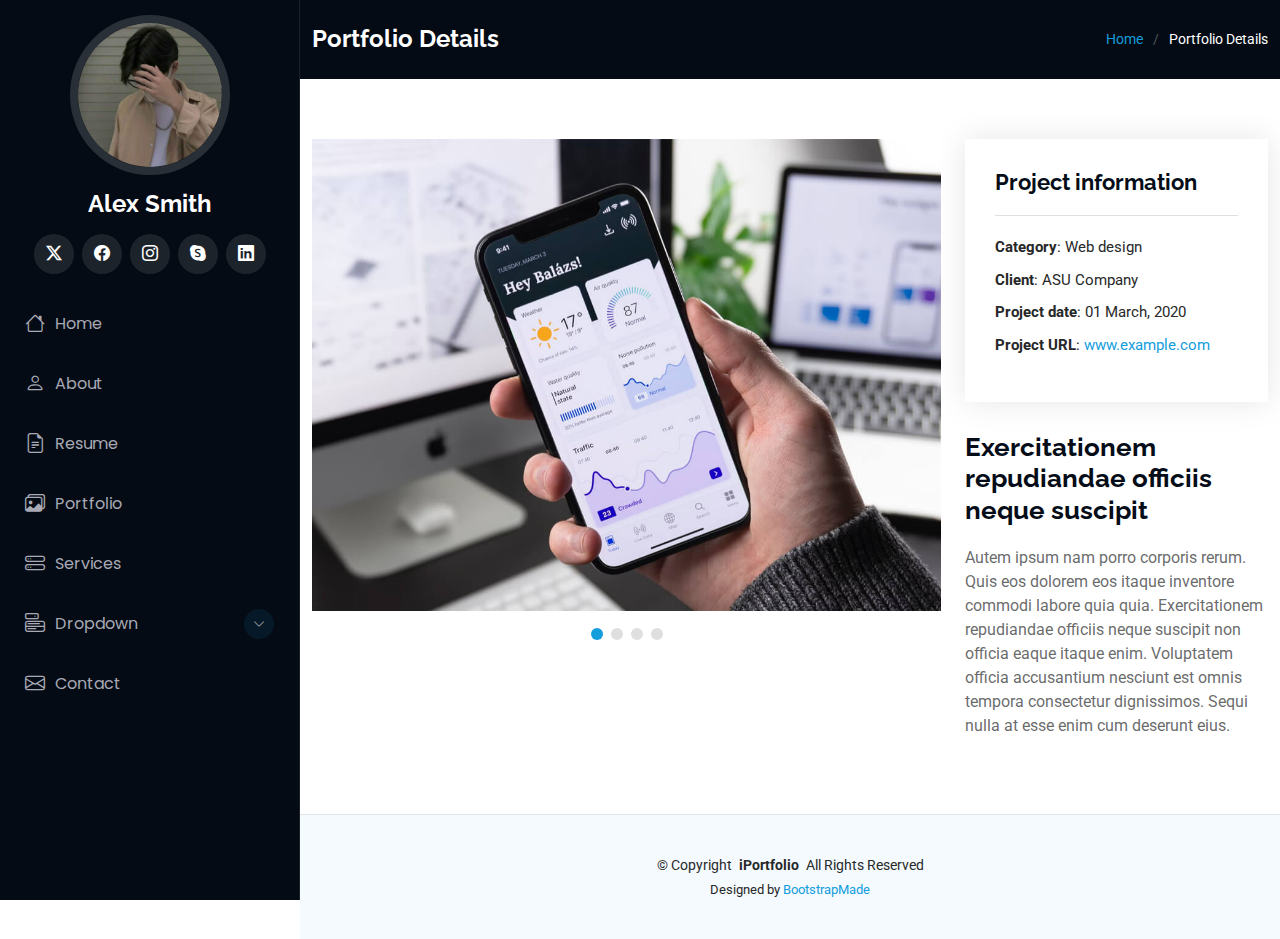
<file: portfolio-details.html>
<!DOCTYPE html>
<html lang="en">

<head>
  <meta charset="utf-8">
  <meta content="width=device-width, initial-scale=1.0" name="viewport">
  <title>Portfolio Details - iPortfolio Bootstrap Template</title>
  <meta content="" name="description">
  <meta content="" name="keywords">

  <!-- Favicons -->
  <link href="assets/img/favicon.png" rel="icon">
  <link href="assets/img/apple-touch-icon.png" rel="apple-touch-icon">

  <!-- Fonts -->
  <link href="https://fonts.googleapis.com" rel="preconnect">
  <link href="https://fonts.gstatic.com" rel="preconnect" crossorigin>
  <link href="https://fonts.googleapis.com/css2?family=Roboto:ital,wght@0,100;0,300;0,400;0,500;0,700;0,900;1,100;1,300;1,400;1,500;1,700;1,900&family=Poppins:ital,wght@0,100;0,200;0,300;0,400;0,500;0,600;0,700;0,800;0,900;1,100;1,200;1,300;1,400;1,500;1,600;1,700;1,800;1,900&family=Raleway:ital,wght@0,100;0,200;0,300;0,400;0,500;0,600;0,700;0,800;0,900;1,100;1,200;1,300;1,400;1,500;1,600;1,700;1,800;1,900&display=swap" rel="stylesheet">

  <!-- Vendor CSS Files -->
  <link href="assets/vendor/bootstrap/css/bootstrap.min.css" rel="stylesheet">
  <link href="assets/vendor/bootstrap-icons/bootstrap-icons.css" rel="stylesheet">
  <link href="assets/vendor/aos/aos.css" rel="stylesheet">
  <link href="assets/vendor/glightbox/css/glightbox.min.css" rel="stylesheet">
  <link href="assets/vendor/swiper/swiper-bundle.min.css" rel="stylesheet">

  <!-- Main CSS File -->
  <link href="assets/css/main.css" rel="stylesheet">

  <!-- =======================================================
  * Template Name: iPortfolio
  * Template URL: https://bootstrapmade.com/iportfolio-bootstrap-portfolio-websites-template/
  * Updated: Jun 29 2024 with Bootstrap v5.3.3
  * Author: BootstrapMade.com
  * License: https://bootstrapmade.com/license/
  ======================================================== -->
</head>

<body class="portfolio-details-page">

  <header id="header" class="header dark-background d-flex flex-column">
    <i class="header-toggle d-xl-none bi bi-list"></i>

    <div class="profile-img">
      <img src="assets/img/my_self.jpg" alt="" class="img-fluid rounded-circle">
    </div>

    <a href="index.html" class="logo d-flex align-items-center justify-content-center">
      <!-- Uncomment the line below if you also wish to use an image logo -->
      <!-- <img src="assets/img/logo.png" alt=""> -->
      <h1 class="sitename">Alex Smith</h1>
    </a>

    <div class="social-links text-center">
      <a href="#" class="twitter"><i class="bi bi-twitter-x"></i></a>
      <a href="#" class="facebook"><i class="bi bi-facebook"></i></a>
      <a href="#" class="instagram"><i class="bi bi-instagram"></i></a>
      <a href="#" class="google-plus"><i class="bi bi-skype"></i></a>
      <a href="#" class="linkedin"><i class="bi bi-linkedin"></i></a>
    </div>

    <nav id="navmenu" class="navmenu">
      <ul>
        <li><a href="#hero"><i class="bi bi-house navicon"></i>Home</a></li>
        <li><a href="#about"><i class="bi bi-person navicon"></i> About</a></li>
        <li><a href="#resume"><i class="bi bi-file-earmark-text navicon"></i> Resume</a></li>
        <li><a href="#portfolio"><i class="bi bi-images navicon"></i> Portfolio</a></li>
        <li><a href="#services"><i class="bi bi-hdd-stack navicon"></i> Services</a></li>
        <li class="dropdown"><a href="#"><i class="bi bi-menu-button navicon"></i> <span>Dropdown</span> <i class="bi bi-chevron-down toggle-dropdown"></i></a>
          <ul>
            <li><a href="#">Dropdown 1</a></li>
            <li class="dropdown"><a href="#"><span>Deep Dropdown</span> <i class="bi bi-chevron-down toggle-dropdown"></i></a>
              <ul>
                <li><a href="#">Deep Dropdown 1</a></li>
                <li><a href="#">Deep Dropdown 2</a></li>
                <li><a href="#">Deep Dropdown 3</a></li>
                <li><a href="#">Deep Dropdown 4</a></li>
                <li><a href="#">Deep Dropdown 5</a></li>
              </ul>
            </li>
            <li><a href="#">Dropdown 2</a></li>
            <li><a href="#">Dropdown 3</a></li>
            <li><a href="#">Dropdown 4</a></li>
          </ul>
        </li>
        <li><a href="#contact"><i class="bi bi-envelope navicon"></i> Contact</a></li>
      </ul>
    </nav>

  </header>

  <main class="main">

    <!-- Page Title -->
    <div class="page-title dark-background">
      <div class="container d-lg-flex justify-content-between align-items-center">
        <h1 class="mb-2 mb-lg-0">Portfolio Details</h1>
        <nav class="breadcrumbs">
          <ol>
            <li><a href="index.html">Home</a></li>
            <li class="current">Portfolio Details</li>
          </ol>
        </nav>
      </div>
    </div><!-- End Page Title -->

    <!-- Portfolio Details Section -->
    <section id="portfolio-details" class="portfolio-details section">

      <div class="container" data-aos="fade-up" data-aos-delay="100">

        <div class="row gy-4">

          <div class="col-lg-8">
            <div class="portfolio-details-slider swiper init-swiper">

              <script type="application/json" class="swiper-config">
                {
                  "loop": true,
                  "speed": 600,
                  "autoplay": {
                    "delay": 5000
                  },
                  "slidesPerView": "auto",
                  "pagination": {
                    "el": ".swiper-pagination",
                    "type": "bullets",
                    "clickable": true
                  }
                }
              </script>

              <div class="swiper-wrapper align-items-center">

                <div class="swiper-slide">
                  <img src="assets/img/portfolio/app-1.jpg" alt="">
                </div>

                <div class="swiper-slide">
                  <img src="assets/img/portfolio/product-1.jpg" alt="">
                </div>

                <div class="swiper-slide">
                  <img src="assets/img/portfolio/branding-1.jpg" alt="">
                </div>

                <div class="swiper-slide">
                  <img src="assets/img/portfolio/books-1.jpg" alt="">
                </div>

              </div>
              <div class="swiper-pagination"></div>
            </div>
          </div>

          <div class="col-lg-4">
            <div class="portfolio-info" data-aos="fade-up" data-aos-delay="200">
              <h3>Project information</h3>
              <ul>
                <li><strong>Category</strong>: Web design</li>
                <li><strong>Client</strong>: ASU Company</li>
                <li><strong>Project date</strong>: 01 March, 2020</li>
                <li><strong>Project URL</strong>: <a href="#">www.example.com</a></li>
              </ul>
            </div>
            <div class="portfolio-description" data-aos="fade-up" data-aos-delay="300">
              <h2>Exercitationem repudiandae officiis neque suscipit</h2>
              <p>
                Autem ipsum nam porro corporis rerum. Quis eos dolorem eos itaque inventore commodi labore quia quia. Exercitationem repudiandae officiis neque suscipit non officia eaque itaque enim. Voluptatem officia accusantium nesciunt est omnis tempora consectetur dignissimos. Sequi nulla at esse enim cum deserunt eius.
              </p>
            </div>
          </div>

        </div>

      </div>

    </section><!-- /Portfolio Details Section -->

  </main>

  <footer id="footer" class="footer position-relative light-background">

    <div class="container">
      <div class="copyright text-center ">
        <p>© <span>Copyright</span> <strong class="px-1 sitename">iPortfolio</strong> <span>All Rights Reserved</span></p>
      </div>
      <div class="credits">
        <!-- All the links in the footer should remain intact. -->
        <!-- You can delete the links only if you've purchased the pro version. -->
        <!-- Licensing information: https://bootstrapmade.com/license/ -->
        <!-- Purchase the pro version with working PHP/AJAX contact form: [buy-url] -->
        Designed by <a href="https://bootstrapmade.com/">BootstrapMade</a>
      </div>
    </div>

  </footer>

  <!-- Scroll Top -->
  <a href="#" id="scroll-top" class="scroll-top d-flex align-items-center justify-content-center"><i class="bi bi-arrow-up-short"></i></a>

  <!-- Preloader -->
  <div id="preloader"></div>

  <!-- Vendor JS Files -->
  <script src="assets/vendor/bootstrap/js/bootstrap.bundle.min.js"></script>
  <script src="assets/vendor/php-email-form/validate.js"></script>
  <script src="assets/vendor/aos/aos.js"></script>
  <script src="assets/vendor/typed.js/typed.umd.js"></script>
  <script src="assets/vendor/purecounter/purecounter_vanilla.js"></script>
  <script src="assets/vendor/waypoints/noframework.waypoints.js"></script>
  <script src="assets/vendor/glightbox/js/glightbox.min.js"></script>
  <script src="assets/vendor/imagesloaded/imagesloaded.pkgd.min.js"></script>
  <script src="assets/vendor/isotope-layout/isotope.pkgd.min.js"></script>
  <script src="assets/vendor/swiper/swiper-bundle.min.js"></script>

  <!-- Main JS File -->
  <script src="assets/js/main.js"></script>

</body>

</html>
</file>
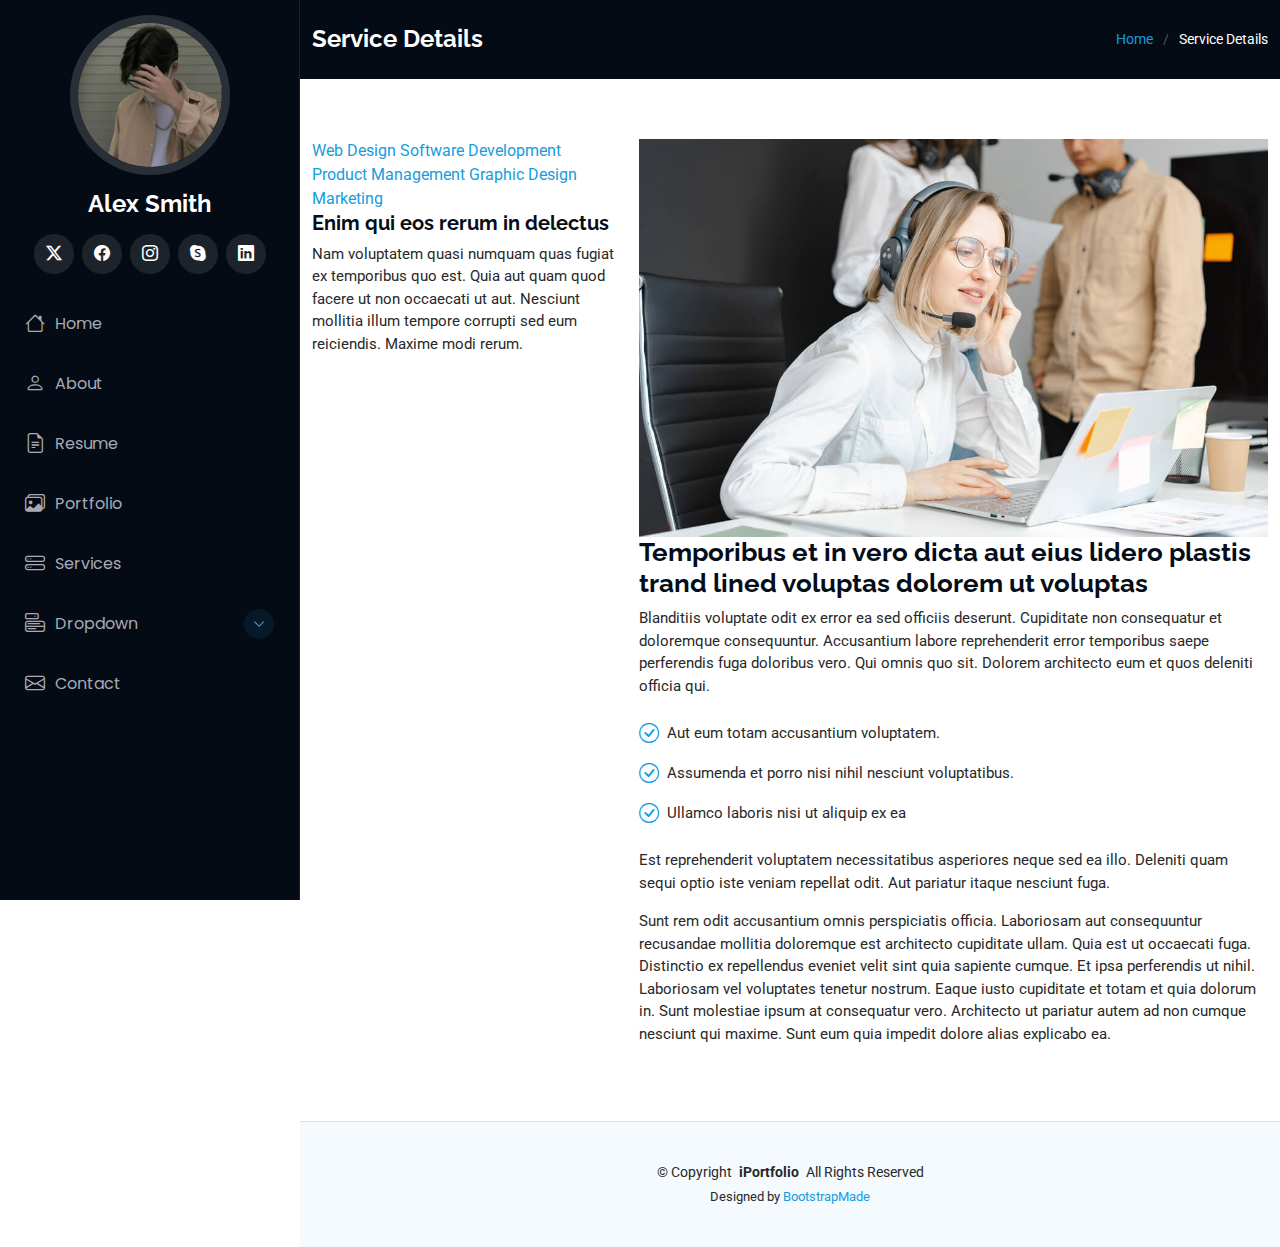
<file: service-details.html>
<!DOCTYPE html>
<html lang="en">

<head>
  <meta charset="utf-8">
  <meta content="width=device-width, initial-scale=1.0" name="viewport">
  <title>Service Details - iPortfolio Bootstrap Template</title>
  <meta content="" name="description">
  <meta content="" name="keywords">

  <!-- Favicons -->
  <link href="assets/img/favicon.png" rel="icon">
  <link href="assets/img/apple-touch-icon.png" rel="apple-touch-icon">

  <!-- Fonts -->
  <link href="https://fonts.googleapis.com" rel="preconnect">
  <link href="https://fonts.gstatic.com" rel="preconnect" crossorigin>
  <link href="https://fonts.googleapis.com/css2?family=Roboto:ital,wght@0,100;0,300;0,400;0,500;0,700;0,900;1,100;1,300;1,400;1,500;1,700;1,900&family=Poppins:ital,wght@0,100;0,200;0,300;0,400;0,500;0,600;0,700;0,800;0,900;1,100;1,200;1,300;1,400;1,500;1,600;1,700;1,800;1,900&family=Raleway:ital,wght@0,100;0,200;0,300;0,400;0,500;0,600;0,700;0,800;0,900;1,100;1,200;1,300;1,400;1,500;1,600;1,700;1,800;1,900&display=swap" rel="stylesheet">

  <!-- Vendor CSS Files -->
  <link href="assets/vendor/bootstrap/css/bootstrap.min.css" rel="stylesheet">
  <link href="assets/vendor/bootstrap-icons/bootstrap-icons.css" rel="stylesheet">
  <link href="assets/vendor/aos/aos.css" rel="stylesheet">
  <link href="assets/vendor/glightbox/css/glightbox.min.css" rel="stylesheet">
  <link href="assets/vendor/swiper/swiper-bundle.min.css" rel="stylesheet">

  <!-- Main CSS File -->
  <link href="assets/css/main.css" rel="stylesheet">

  <!-- =======================================================
  * Template Name: iPortfolio
  * Template URL: https://bootstrapmade.com/iportfolio-bootstrap-portfolio-websites-template/
  * Updated: Jun 29 2024 with Bootstrap v5.3.3
  * Author: BootstrapMade.com
  * License: https://bootstrapmade.com/license/
  ======================================================== -->
</head>

<body class="service-details-page">

  <header id="header" class="header dark-background d-flex flex-column">
    <i class="header-toggle d-xl-none bi bi-list"></i>

    <div class="profile-img">
      <img src="assets/img/my_self.jpg" alt="" class="img-fluid rounded-circle">
    </div>

    <a href="index.html" class="logo d-flex align-items-center justify-content-center">
      <!-- Uncomment the line below if you also wish to use an image logo -->
      <!-- <img src="assets/img/logo.png" alt=""> -->
      <h1 class="sitename">Alex Smith</h1>
    </a>

    <div class="social-links text-center">
      <a href="#" class="twitter"><i class="bi bi-twitter-x"></i></a>
      <a href="#" class="facebook"><i class="bi bi-facebook"></i></a>
      <a href="#" class="instagram"><i class="bi bi-instagram"></i></a>
      <a href="#" class="google-plus"><i class="bi bi-skype"></i></a>
      <a href="#" class="linkedin"><i class="bi bi-linkedin"></i></a>
    </div>

    <nav id="navmenu" class="navmenu">
      <ul>
        <li><a href="#hero"><i class="bi bi-house navicon"></i>Home</a></li>
        <li><a href="#about"><i class="bi bi-person navicon"></i> About</a></li>
        <li><a href="#resume"><i class="bi bi-file-earmark-text navicon"></i> Resume</a></li>
        <li><a href="#portfolio"><i class="bi bi-images navicon"></i> Portfolio</a></li>
        <li><a href="#services"><i class="bi bi-hdd-stack navicon"></i> Services</a></li>
        <li class="dropdown"><a href="#"><i class="bi bi-menu-button navicon"></i> <span>Dropdown</span> <i class="bi bi-chevron-down toggle-dropdown"></i></a>
          <ul>
            <li><a href="#">Dropdown 1</a></li>
            <li class="dropdown"><a href="#"><span>Deep Dropdown</span> <i class="bi bi-chevron-down toggle-dropdown"></i></a>
              <ul>
                <li><a href="#">Deep Dropdown 1</a></li>
                <li><a href="#">Deep Dropdown 2</a></li>
                <li><a href="#">Deep Dropdown 3</a></li>
                <li><a href="#">Deep Dropdown 4</a></li>
                <li><a href="#">Deep Dropdown 5</a></li>
              </ul>
            </li>
            <li><a href="#">Dropdown 2</a></li>
            <li><a href="#">Dropdown 3</a></li>
            <li><a href="#">Dropdown 4</a></li>
          </ul>
        </li>
        <li><a href="#contact"><i class="bi bi-envelope navicon"></i> Contact</a></li>
      </ul>
    </nav>

  </header>

  <main class="main">

    <!-- Page Title -->
    <div class="page-title dark-background">
      <div class="container d-lg-flex justify-content-between align-items-center">
        <h1 class="mb-2 mb-lg-0">Service Details</h1>
        <nav class="breadcrumbs">
          <ol>
            <li><a href="index.html">Home</a></li>
            <li class="current">Service Details</li>
          </ol>
        </nav>
      </div>
    </div><!-- End Page Title -->

    <!-- Service Details Section -->
    <section id="service-details" class="service-details section">

      <div class="container">

        <div class="row gy-4">

          <div class="col-lg-4" data-aos="fade-up" data-aos-delay="100">
            <div class="services-list">
              <a href="#" class="active">Web Design</a>
              <a href="#">Software Development</a>
              <a href="#">Product Management</a>
              <a href="#">Graphic Design</a>
              <a href="#">Marketing</a>
            </div>

            <h4>Enim qui eos rerum in delectus</h4>
            <p>Nam voluptatem quasi numquam quas fugiat ex temporibus quo est. Quia aut quam quod facere ut non occaecati ut aut. Nesciunt mollitia illum tempore corrupti sed eum reiciendis. Maxime modi rerum.</p>
          </div>

          <div class="col-lg-8" data-aos="fade-up" data-aos-delay="200">
            <img src="assets/img/services.jpg" alt="" class="img-fluid services-img">
            <h3>Temporibus et in vero dicta aut eius lidero plastis trand lined voluptas dolorem ut voluptas</h3>
            <p>
              Blanditiis voluptate odit ex error ea sed officiis deserunt. Cupiditate non consequatur et doloremque consequuntur. Accusantium labore reprehenderit error temporibus saepe perferendis fuga doloribus vero. Qui omnis quo sit. Dolorem architecto eum et quos deleniti officia qui.
            </p>
            <ul>
              <li><i class="bi bi-check-circle"></i> <span>Aut eum totam accusantium voluptatem.</span></li>
              <li><i class="bi bi-check-circle"></i> <span>Assumenda et porro nisi nihil nesciunt voluptatibus.</span></li>
              <li><i class="bi bi-check-circle"></i> <span>Ullamco laboris nisi ut aliquip ex ea</span></li>
            </ul>
            <p>
              Est reprehenderit voluptatem necessitatibus asperiores neque sed ea illo. Deleniti quam sequi optio iste veniam repellat odit. Aut pariatur itaque nesciunt fuga.
            </p>
            <p>
              Sunt rem odit accusantium omnis perspiciatis officia. Laboriosam aut consequuntur recusandae mollitia doloremque est architecto cupiditate ullam. Quia est ut occaecati fuga. Distinctio ex repellendus eveniet velit sint quia sapiente cumque. Et ipsa perferendis ut nihil. Laboriosam vel voluptates tenetur nostrum. Eaque iusto cupiditate et totam et quia dolorum in. Sunt molestiae ipsum at consequatur vero. Architecto ut pariatur autem ad non cumque nesciunt qui maxime. Sunt eum quia impedit dolore alias explicabo ea.
            </p>
          </div>

        </div>

      </div>

    </section><!-- /Service Details Section -->

  </main>

  <footer id="footer" class="footer position-relative light-background">

    <div class="container">
      <div class="copyright text-center ">
        <p>© <span>Copyright</span> <strong class="px-1 sitename">iPortfolio</strong> <span>All Rights Reserved</span></p>
      </div>
      <div class="credits">
        <!-- All the links in the footer should remain intact. -->
        <!-- You can delete the links only if you've purchased the pro version. -->
        <!-- Licensing information: https://bootstrapmade.com/license/ -->
        <!-- Purchase the pro version with working PHP/AJAX contact form: [buy-url] -->
        Designed by <a href="https://bootstrapmade.com/">BootstrapMade</a>
      </div>
    </div>

  </footer>

  <!-- Scroll Top -->
  <a href="#" id="scroll-top" class="scroll-top d-flex align-items-center justify-content-center"><i class="bi bi-arrow-up-short"></i></a>

  <!-- Preloader -->
  <div id="preloader"></div>

  <!-- Vendor JS Files -->
  <script src="assets/vendor/bootstrap/js/bootstrap.bundle.min.js"></script>
  <script src="assets/vendor/php-email-form/validate.js"></script>
  <script src="assets/vendor/aos/aos.js"></script>
  <script src="assets/vendor/typed.js/typed.umd.js"></script>
  <script src="assets/vendor/purecounter/purecounter_vanilla.js"></script>
  <script src="assets/vendor/waypoints/noframework.waypoints.js"></script>
  <script src="assets/vendor/glightbox/js/glightbox.min.js"></script>
  <script src="assets/vendor/imagesloaded/imagesloaded.pkgd.min.js"></script>
  <script src="assets/vendor/isotope-layout/isotope.pkgd.min.js"></script>
  <script src="assets/vendor/swiper/swiper-bundle.min.js"></script>

  <!-- Main JS File -->
  <script src="assets/js/main.js"></script>

</body>

</html>
</file>
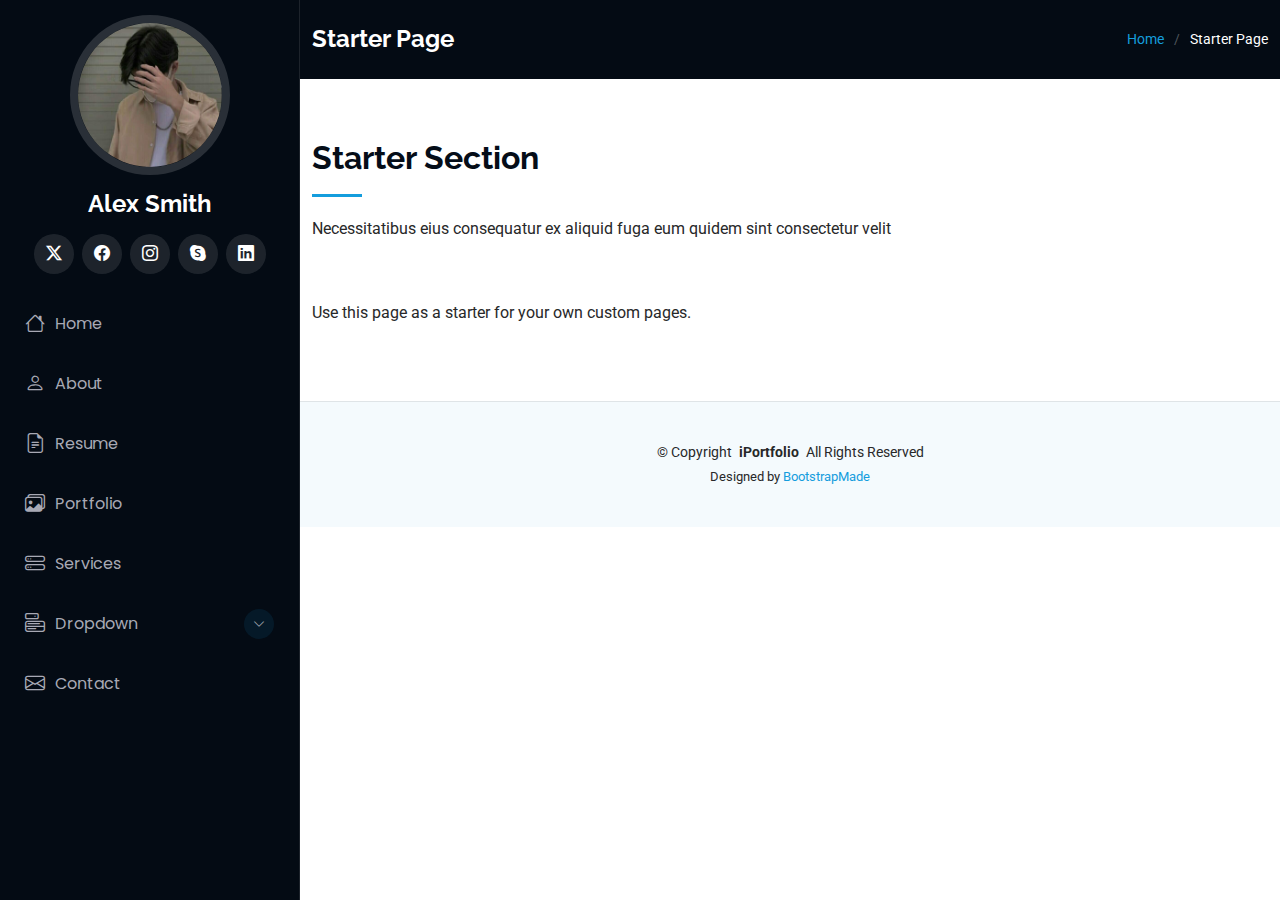
<file: starter-page.html>
<!DOCTYPE html>
<html lang="en">

<head>
  <meta charset="utf-8">
  <meta content="width=device-width, initial-scale=1.0" name="viewport">
  <title>Starter Page - iPortfolio Bootstrap Template</title>
  <meta content="" name="description">
  <meta content="" name="keywords">

  <!-- Favicons -->
  <link href="assets/img/favicon.png" rel="icon">
  <link href="assets/img/apple-touch-icon.png" rel="apple-touch-icon">

  <!-- Fonts -->
  <link href="https://fonts.googleapis.com" rel="preconnect">
  <link href="https://fonts.gstatic.com" rel="preconnect" crossorigin>
  <link href="https://fonts.googleapis.com/css2?family=Roboto:ital,wght@0,100;0,300;0,400;0,500;0,700;0,900;1,100;1,300;1,400;1,500;1,700;1,900&family=Poppins:ital,wght@0,100;0,200;0,300;0,400;0,500;0,600;0,700;0,800;0,900;1,100;1,200;1,300;1,400;1,500;1,600;1,700;1,800;1,900&family=Raleway:ital,wght@0,100;0,200;0,300;0,400;0,500;0,600;0,700;0,800;0,900;1,100;1,200;1,300;1,400;1,500;1,600;1,700;1,800;1,900&display=swap" rel="stylesheet">

  <!-- Vendor CSS Files -->
  <link href="assets/vendor/bootstrap/css/bootstrap.min.css" rel="stylesheet">
  <link href="assets/vendor/bootstrap-icons/bootstrap-icons.css" rel="stylesheet">
  <link href="assets/vendor/aos/aos.css" rel="stylesheet">
  <link href="assets/vendor/glightbox/css/glightbox.min.css" rel="stylesheet">
  <link href="assets/vendor/swiper/swiper-bundle.min.css" rel="stylesheet">

  <!-- Main CSS File -->
  <link href="assets/css/main.css" rel="stylesheet">

  <!-- =======================================================
  * Template Name: iPortfolio
  * Template URL: https://bootstrapmade.com/iportfolio-bootstrap-portfolio-websites-template/
  * Updated: Jun 29 2024 with Bootstrap v5.3.3
  * Author: BootstrapMade.com
  * License: https://bootstrapmade.com/license/
  ======================================================== -->
</head>

<body class="starter-page-page">

  <header id="header" class="header dark-background d-flex flex-column">
    <i class="header-toggle d-xl-none bi bi-list"></i>

    <div class="profile-img">
      <img src="assets/img/my_self.jpg" alt="" class="img-fluid rounded-circle">
    </div>

    <a href="index.html" class="logo d-flex align-items-center justify-content-center">
      <!-- Uncomment the line below if you also wish to use an image logo -->
      <!-- <img src="assets/img/logo.png" alt=""> -->
      <h1 class="sitename">Alex Smith</h1>
    </a>

    <div class="social-links text-center">
      <a href="#" class="twitter"><i class="bi bi-twitter-x"></i></a>
      <a href="#" class="facebook"><i class="bi bi-facebook"></i></a>
      <a href="#" class="instagram"><i class="bi bi-instagram"></i></a>
      <a href="#" class="google-plus"><i class="bi bi-skype"></i></a>
      <a href="#" class="linkedin"><i class="bi bi-linkedin"></i></a>
    </div>

    <nav id="navmenu" class="navmenu">
      <ul>
        <li><a href="#hero"><i class="bi bi-house navicon"></i>Home</a></li>
        <li><a href="#about"><i class="bi bi-person navicon"></i> About</a></li>
        <li><a href="#resume"><i class="bi bi-file-earmark-text navicon"></i> Resume</a></li>
        <li><a href="#portfolio"><i class="bi bi-images navicon"></i> Portfolio</a></li>
        <li><a href="#services"><i class="bi bi-hdd-stack navicon"></i> Services</a></li>
        <li class="dropdown"><a href="#"><i class="bi bi-menu-button navicon"></i> <span>Dropdown</span> <i class="bi bi-chevron-down toggle-dropdown"></i></a>
          <ul>
            <li><a href="#">Dropdown 1</a></li>
            <li class="dropdown"><a href="#"><span>Deep Dropdown</span> <i class="bi bi-chevron-down toggle-dropdown"></i></a>
              <ul>
                <li><a href="#">Deep Dropdown 1</a></li>
                <li><a href="#">Deep Dropdown 2</a></li>
                <li><a href="#">Deep Dropdown 3</a></li>
                <li><a href="#">Deep Dropdown 4</a></li>
                <li><a href="#">Deep Dropdown 5</a></li>
              </ul>
            </li>
            <li><a href="#">Dropdown 2</a></li>
            <li><a href="#">Dropdown 3</a></li>
            <li><a href="#">Dropdown 4</a></li>
          </ul>
        </li>
        <li><a href="#contact"><i class="bi bi-envelope navicon"></i> Contact</a></li>
      </ul>
    </nav>

  </header>

  <main class="main">

    <!-- Page Title -->
    <div class="page-title dark-background">
      <div class="container d-lg-flex justify-content-between align-items-center">
        <h1 class="mb-2 mb-lg-0">Starter Page</h1>
        <nav class="breadcrumbs">
          <ol>
            <li><a href="index.html">Home</a></li>
            <li class="current">Starter Page</li>
          </ol>
        </nav>
      </div>
    </div><!-- End Page Title -->

    <!-- Starter Section Section -->
    <section id="starter-section" class="starter-section section">

      <!-- Section Title -->
      <div class="container section-title" data-aos="fade-up">
        <h2>Starter Section</h2>
        <p>Necessitatibus eius consequatur ex aliquid fuga eum quidem sint consectetur velit</p>
      </div><!-- End Section Title -->

      <div class="container" data-aos="fade-up">
        <p>Use this page as a starter for your own custom pages.</p>
      </div>

    </section><!-- /Starter Section Section -->

  </main>

  <footer id="footer" class="footer position-relative light-background">

    <div class="container">
      <div class="copyright text-center ">
        <p>© <span>Copyright</span> <strong class="px-1 sitename">iPortfolio</strong> <span>All Rights Reserved</span></p>
      </div>
      <div class="credits">
        <!-- All the links in the footer should remain intact. -->
        <!-- You can delete the links only if you've purchased the pro version. -->
        <!-- Licensing information: https://bootstrapmade.com/license/ -->
        <!-- Purchase the pro version with working PHP/AJAX contact form: [buy-url] -->
        Designed by <a href="https://bootstrapmade.com/">BootstrapMade</a>
      </div>
    </div>

  </footer>

  <!-- Scroll Top -->
  <a href="#" id="scroll-top" class="scroll-top d-flex align-items-center justify-content-center"><i class="bi bi-arrow-up-short"></i></a>

  <!-- Preloader -->
  <div id="preloader"></div>

  <!-- Vendor JS Files -->
  <script src="assets/vendor/bootstrap/js/bootstrap.bundle.min.js"></script>
  <script src="assets/vendor/php-email-form/validate.js"></script>
  <script src="assets/vendor/aos/aos.js"></script>
  <script src="assets/vendor/typed.js/typed.umd.js"></script>
  <script src="assets/vendor/purecounter/purecounter_vanilla.js"></script>
  <script src="assets/vendor/waypoints/noframework.waypoints.js"></script>
  <script src="assets/vendor/glightbox/js/glightbox.min.js"></script>
  <script src="assets/vendor/imagesloaded/imagesloaded.pkgd.min.js"></script>
  <script src="assets/vendor/isotope-layout/isotope.pkgd.min.js"></script>
  <script src="assets/vendor/swiper/swiper-bundle.min.js"></script>

  <!-- Main JS File -->
  <script src="assets/js/main.js"></script>

</body>

</html>
</file>
<file: assets/css/main.css>
/**
* Template Name: iPortfolio
* Template URL: https://bootstrapmade.com/iportfolio-bootstrap-portfolio-websites-template/
* Updated: Jun 29 2024 with Bootstrap v5.3.3
* Author: BootstrapMade.com
* License: https://bootstrapmade.com/license/
*/

/*--------------------------------------------------------------
# Font & Color Variables
# Help: https://bootstrapmade.com/color-system/
--------------------------------------------------------------*/
/* Fonts */
:root {
  --default-font: "Roboto",  system-ui, -apple-system, "Segoe UI", Roboto, "Helvetica Neue", Arial, "Noto Sans", "Liberation Sans", sans-serif, "Apple Color Emoji", "Segoe UI Emoji", "Segoe UI Symbol", "Noto Color Emoji";
  --heading-font: "Raleway",  sans-serif;
  --nav-font: "Poppins",  sans-serif;
}

/* Global Colors - The following color variables are used throughout the website. Updating them here will change the color scheme of the entire website */
:root { 
  --background-color: #ffffff; /* Background color for the entire website, including individual sections */
  --default-color: #272829; /* Default color used for the majority of the text content across the entire website */
  --heading-color: #050d18; /* Color for headings, subheadings and title throughout the website */
  --accent-color: #149ddd; /* Accent color that represents your brand on the website. It's used for buttons, links, and other elements that need to stand out */
  --surface-color: #ffffff; /* The surface color is used as a background of boxed elements within sections, such as cards, icon boxes, or other elements that require a visual separation from the global background. */
  --contrast-color: #ffffff; /* Contrast color for text, ensuring readability against backgrounds of accent, heading, or default colors. */
}

/* Nav Menu Colors - The following color variables are used specifically for the navigation menu. They are separate from the global colors to allow for more customization options */
:root {
  --nav-color: #a8a9b4;  /* The default color of the main navmenu links */
  --nav-hover-color: #ffffff; /* Applied to main navmenu links when they are hovered over or active */
  --nav-mobile-background-color: #040b14; /* Used as the background color for mobile navigation menu */
  --nav-dropdown-background-color: #040b14; /* Used as the background color for dropdown items that appear when hovering over primary navigation items */
  --nav-dropdown-color: #a8a9b4; /* Used for navigation links of the dropdown items in the navigation menu. */
  --nav-dropdown-hover-color: #ffffff; /* Similar to --nav-hover-color, this color is applied to dropdown navigation links when they are hovered over. */
}

/* Color Presets - These classes override global colors when applied to any section or element, providing reuse of the sam color scheme. */

.light-background {
  --background-color: #f4fafd;
  --surface-color: #ffffff;
}

.dark-background {
  --background-color: #040b14;
  --default-color: #ffffff;
  --heading-color: #ffffff;
  --surface-color: #151f2b;
  --contrast-color: #ffffff;
}

/* Smooth scroll */
:root {
  scroll-behavior: smooth;
}

/*--------------------------------------------------------------
# General Styling & Shared Classes
--------------------------------------------------------------*/
body {
  color: var(--default-color);
  background-color: var(--background-color);
  font-family: var(--default-font);
}

a {
  color: var(--accent-color);
  text-decoration: none;
  transition: 0.3s;
}

a:hover {
  color: color-mix(in srgb, var(--accent-color), transparent 25%);
  text-decoration: none;
}

h1,
h2,
h3,
h4,
h5,
h6 {
  color: var(--heading-color);
  font-family: var(--heading-font);
}

/* PHP Email Form Messages
------------------------------*/
.php-email-form .error-message {
  display: none;
  background: #df1529;
  color: #ffffff;
  text-align: left;
  padding: 15px;
  margin-bottom: 24px;
  font-weight: 600;
}

.php-email-form .sent-message {
  display: none;
  color: #ffffff;
  background: #059652;
  text-align: center;
  padding: 15px;
  margin-bottom: 24px;
  font-weight: 600;
}

.php-email-form .loading {
  display: none;
  background: var(--surface-color);
  text-align: center;
  padding: 15px;
  margin-bottom: 24px;
}

.php-email-form .loading:before {
  content: "";
  display: inline-block;
  border-radius: 50%;
  width: 24px;
  height: 24px;
  margin: 0 10px -6px 0;
  border: 3px solid var(--accent-color);
  border-top-color: var(--surface-color);
  animation: php-email-form-loading 1s linear infinite;
}

@keyframes php-email-form-loading {
  0% {
    transform: rotate(0deg);
  }

  100% {
    transform: rotate(360deg);
  }
}

/*--------------------------------------------------------------
# Global Header
--------------------------------------------------------------*/
.header {
  color: var(--default-color);
  background-color: var(--background-color);
  position: fixed;
  top: 0;
  left: 0;
  bottom: 0;
  padding: 0 15px;
  width: 300px;
  transition: all ease-in-out 0.3s;
  overflow-y: auto;
  z-index: 997;
  border-right: 1px solid color-mix(in srgb, var(--default-color), transparent 90%);
}

.header .profile-img img {
  margin: 15px auto;
  display: block;
  width: 160px;
  height: 160px;
  object-fit: cover;
  border: 8px solid color-mix(in srgb, var(--default-color), transparent 85%);
}

.header .logo {
  line-height: 1;
  margin-bottom: 15px;
}

.header .logo img {
  max-height: 32px;
  margin-right: 8px;
}

.header .logo h1 {
  font-size: 24px;
  margin: 0;
  font-weight: 700;
  color: var(--heading-color);
}

.header .social-links {
  margin: 0 0 20px 0;
}

.header .social-links a {
  font-size: 16px;
  display: inline-flex;
  align-items: center;
  justify-content: center;
  background: color-mix(in srgb, var(--default-color), transparent 90%);
  color: var(--default-color);
  margin: 0 2px;
  border-radius: 50%;
  text-align: center;
  width: 40px;
  height: 40px;
  transition: 0.3s;
}

.header .social-links a:hover {
  color: var(--contrast-color);
  background: var(--accent-color);
}

@media (min-width: 1200px) {

  .header~main,
  .header~#footer {
    margin-left: 300px;
  }
}

@media (max-width: 1199px) {
  .header {
    left: -100%;
  }
}

.header.header-show {
  left: 0;
}

.header .header-toggle {
  color: var(--contrast-color);
  background-color: var(--accent-color);
  font-size: 22px;
  display: flex;
  align-items: center;
  justify-content: center;
  width: 40px;
  height: 40px;
  border-radius: 50%;
  cursor: pointer;
  position: fixed;
  top: 15px;
  right: 15px;
  z-index: 9999;
  transition: background-color 0.3s;
}

.header .header-toggle:hover {
  color: var(--contrast-color);
  background-color: color-mix(in srgb, var(--accent-color) 90%, white 15%);
}

/*--------------------------------------------------------------
# Navigation Menu
--------------------------------------------------------------*/
.mobile-nav-toggle {
  display: none;
}

.navmenu {
  padding: 0;
  z-index: 9997;
}

.navmenu ul {
  list-style: none;
  padding: 0 0 20px 0;
  margin: 0;
}

.navmenu a,
.navmenu a:focus {
  color: var(--nav-color);
  padding: 15px 10px;
  font-family: var(--nav-font);
  font-size: 16px;
  font-weight: 400;
  display: flex;
  align-items: center;
  white-space: nowrap;
  transition: 0.3s;
  width: 100%;
}

.navmenu a .navicon,
.navmenu a:focus .navicon {
  font-size: 20px;
  margin-right: 10px;
}

.navmenu a .toggle-dropdown,
.navmenu a:focus .toggle-dropdown {
  font-size: 12px;
  line-height: 0;
  margin-left: auto;
  width: 30px;
  height: 30px;
  display: flex;
  align-items: center;
  justify-content: center;
  border-radius: 50%;
  transition: 0.3s;
  flex-shrink: 0;
  background-color: color-mix(in srgb, var(--accent-color), transparent 90%);
}

.navmenu a .toggle-dropdown:hover,
.navmenu a:focus .toggle-dropdown:hover {
  background-color: var(--accent-color);
  color: var(--contrast-color);
}

.navmenu a:hover,
.navmenu .active,
.navmenu .active:focus {
  color: var(--nav-hover-color);
}

.navmenu a:hover .navicon,
.navmenu .active .navicon,
.navmenu .active:focus .navicon {
  color: var(--accent-color);
}

.navmenu .active .toggle-dropdown,
.navmenu .active:focus .toggle-dropdown {
  background-color: var(--accent-color);
  color: var(--contrast-color);
  transform: rotate(180deg);
}

.navmenu .dropdown {
  display: block;
}

.navmenu .dropdown a,
.navmenu .dropdown a:focus {
  color: --nav-dropdown-color;
}

.navmenu .dropdown a:hover,
.navmenu .dropdown .active,
.navmenu .dropdown .active:focus {
  color: var(--nav-dropdown-hover-color);
}

.navmenu .dropdown ul {
  position: static;
  display: none;
  z-index: 99;
  padding: 5px 10px;
  margin: 5px 10px;
  background-color: var(--nav-dropdown-background-color);
  border: 1px solid color-mix(in srgb, var(--default-color), transparent 90%);
  box-shadow: none;
  transition: all 0.5s ease-in-out;
}

.navmenu .dropdown ul ul {
  background-color: rgba(33, 37, 41, 0.1);
}

.navmenu .dropdown>.dropdown-active {
  display: block;
  background-color: rgba(33, 37, 41, 0.03);
}

/*--------------------------------------------------------------
# Global Footer
--------------------------------------------------------------*/
.footer {
  color: var(--default-color);
  background-color: var(--background-color);
  font-size: 14px;
  padding: 40px 0;
  position: relative;
  border-top: 1px solid color-mix(in srgb, var(--default-color), transparent 90%);
}

.footer .copyright p {
  margin-bottom: 0;
}

.footer .credits {
  margin-top: 4px;
  font-size: 13px;
  text-align: center;
}

/*--------------------------------------------------------------
# Preloader
--------------------------------------------------------------*/
#preloader {
  position: fixed;
  inset: 0;
  z-index: 999999;
  overflow: hidden;
  background: var(--background-color);
  transition: all 0.6s ease-out;
}

#preloader:before {
  content: "";
  position: fixed;
  top: calc(50% - 30px);
  left: calc(50% - 30px);
  border: 6px solid #ffffff;
  border-color: var(--accent-color) transparent var(--accent-color) transparent;
  border-radius: 50%;
  width: 60px;
  height: 60px;
  animation: animate-preloader 1.5s linear infinite;
}

@keyframes animate-preloader {
  0% {
    transform: rotate(0deg);
  }

  100% {
    transform: rotate(360deg);
  }
}

/*--------------------------------------------------------------
# Scroll Top Button
--------------------------------------------------------------*/
.scroll-top {
  position: fixed;
  visibility: hidden;
  opacity: 0;
  right: 15px;
  bottom: -15px;
  z-index: 99999;
  background-color: var(--accent-color);
  width: 44px;
  height: 44px;
  border-radius: 50px;
  transition: all 0.4s;
}

.scroll-top i {
  font-size: 24px;
  color: var(--contrast-color);
  line-height: 0;
}

.scroll-top:hover {
  background-color: color-mix(in srgb, var(--accent-color), transparent 20%);
  color: var(--contrast-color);
}

.scroll-top.active {
  visibility: visible;
  opacity: 1;
  bottom: 15px;
}

/*--------------------------------------------------------------
# Disable aos animation delay on mobile devices
--------------------------------------------------------------*/
@media screen and (max-width: 768px) {
  [data-aos-delay] {
    transition-delay: 0 !important;
  }
}

/*--------------------------------------------------------------
# Global Page Titles & Breadcrumbs
--------------------------------------------------------------*/
.page-title {
  color: var(--default-color);
  background-color: var(--background-color);
  padding: 25px 0;
  position: relative;
}

.page-title h1 {
  font-size: 24px;
  font-weight: 700;
}

.page-title .breadcrumbs ol {
  display: flex;
  flex-wrap: wrap;
  list-style: none;
  padding: 0;
  margin: 0;
  font-size: 14px;
  font-weight: 400;
}

.page-title .breadcrumbs ol li+li {
  padding-left: 10px;
}

.page-title .breadcrumbs ol li+li::before {
  content: "/";
  display: inline-block;
  padding-right: 10px;
  color: color-mix(in srgb, var(--default-color), transparent 70%);
}

/*--------------------------------------------------------------
# Global Sections
--------------------------------------------------------------*/
section,
.section {
  color: var(--default-color);
  background-color: var(--background-color);
  padding: 60px 0;
  overflow: clip;
}

/*--------------------------------------------------------------
# Global Section Titles
--------------------------------------------------------------*/
.section-title {
  padding-bottom: 60px;
  position: relative;
}

.section-title h2 {
  font-size: 32px;
  font-weight: 700;
  margin-bottom: 20px;
  padding-bottom: 20px;
  position: relative;
}

.section-title h2:after {
  content: "";
  position: absolute;
  display: block;
  width: 50px;
  height: 3px;
  background: var(--accent-color);
  left: 0;
  bottom: 0;
}

.section-title p {
  margin-bottom: 0;
}

/*--------------------------------------------------------------
# Hero Section
--------------------------------------------------------------*/
.hero {
  width: 100%;
  min-height: 100vh;
  position: relative;
  padding: 80px 0;
  display: flex;
  align-items: center;
  justify-content: center;
}

.hero img {
  position: absolute;
  inset: 0;
  display: block;
  width: 100%;
  height: 100%;
  object-fit: cover;
  z-index: 1;
}

.hero:before {
  content: "";
  background: color-mix(in srgb, var(--background-color), transparent 70%);
  position: absolute;
  inset: 0;
  z-index: 2;
}

.hero .container {
  position: relative;
  z-index: 3;
}

.hero h2 {
  margin: 0;
  font-size: 64px;
  font-weight: 700;
}

.hero p {
  margin: 5px 0 0 0;
  font-size: 26px;
}

.hero p span {
  letter-spacing: 1px;
  border-bottom: 2px solid var(--accent-color);
}

.hero .social-links {
  margin-top: 25px;
}

.hero .social-links a {
  font-size: 24px;
  display: inline-block;
  color: color-mix(in srgb, var(--default-color), transparent 50%);
  line-height: 1;
  margin-right: 20px;
  transition: 0.3s;
}

.hero .social-links a:hover {
  color: var(--accent-color);
}

@media (max-width: 768px) {
  .hero h2 {
    font-size: 32px;
  }

  .hero p {
    font-size: 20px;
  }
}

/*--------------------------------------------------------------
# About Section
--------------------------------------------------------------*/
.about .content h2 {
  font-weight: 700;
  font-size: 24px;
}

.about .content ul {
  list-style: none;
  padding: 0;
}

.about .content ul li {
  margin-bottom: 20px;
  display: flex;
  align-items: center;
}

.about .content ul strong {
  margin-right: 10px;
}

.about .content ul i {
  font-size: 16px;
  margin-right: 5px;
  color: var(--accent-color);
  line-height: 0;
}

/*--------------------------------------------------------------
# Stats Section
--------------------------------------------------------------*/
.stats .stats-item {
  padding: 30px;
  width: 100%;
}

.stats .stats-item i {
  color: var(--accent-color);
  display: block;
  font-size: 44px;
  float: left;
  line-height: 0;
}

.stats .stats-item .purecounter {
  color: var(--heading-color);
  font-size: 48px;
  line-height: 40px;
  display: block;
  font-weight: 700;
  margin-left: 60px;
}

.stats .stats-item p {
  color: color-mix(in srgb, var(--default-color), transparent 40%);
  padding: 15px 0 0 0;
  margin: 0 0 0 60px;
  font-family: var(--heading-font);
  font-size: 14px;
}

/*--------------------------------------------------------------
# Skills Section
--------------------------------------------------------------*/
.skills {
  margin-left: 150px;
}

.skills .progress {
  height: 60px;
  display: block;
  background: none;
  border-radius: 0;
}

.skills .progress .skill {
  color: var(--heading-color);
  padding: 0;
  margin: 0 0 6px 0;
  text-transform: uppercase;
  display: block;
  font-weight: 600;
  font-family: var(--heading-font);
}

.skills .progress .skill .val {
  float: right;
  font-style: normal;
}

.skills .progress-bar-wrap {
  background: color-mix(in srgb, var(--default-color), transparent 90%);
  height: 10px;
}

.skills .progress-bar {
  width: 1px;
  height: 10px;
  transition: 0.9s;
  background-color: var(--accent-color);
}

.skills .dev-icons {
  list-style: none;
  font-size: 3rem;
}

.skills .list-inline-item i {
  display: inline-block;
  width: inherit;
  height: inherit;
}

/*--------------------------------------------------------------
# Resume Section
--------------------------------------------------------------*/
.resume .resume-title {
  color: var(--heading-color);
  font-size: 26px;
  font-weight: 700;
  margin-top: 20px;
  margin-bottom: 20px;
}

.resume .resume-item {
  padding: 0 0 20px 20px;
  margin-top: -2px;
  border-left: 2px solid var(--accent-color);
  position: relative;
}

.resume .resume-item h4 {
  line-height: 18px;
  font-size: 18px;
  font-weight: 600;
  text-transform: uppercase;
  color: color-mix(in srgb, var(--default-color), transparent 20%);
  margin-bottom: 10px;
}

.resume .resume-item h5 {
  font-size: 16px;
  padding: 5px 15px;
  display: inline-block;
  font-weight: 600;
  margin-bottom: 10px;
}

.resume .resume-item ul {
  padding-left: 20px;
}

.resume .resume-item ul li {
  padding-bottom: 10px;
}

.resume .resume-item:last-child {
  padding-bottom: 0;
}

.resume .resume-item::before {
  content: "";
  position: absolute;
  width: 16px;
  height: 16px;
  border-radius: 50px;
  left: -9px;
  top: 0;
  background: var(--background-color);
  border: 2px solid var(--accent-color);
}

/*--------------------------------------------------------------
# Portfolio Section
--------------------------------------------------------------*/
.portfolio .portfolio-filters {
  padding: 0;
  margin: 0 auto 20px auto;
  list-style: none;
  text-align: center;
}

.portfolio .portfolio-filters li {
  cursor: pointer;
  display: inline-block;
  padding: 0;
  font-size: 14px;
  font-weight: 400;
  margin: 0 10px;
  line-height: 1;
  text-transform: uppercase;
  margin-bottom: 10px;
  transition: all 0.3s ease-in-out;
}

.portfolio .portfolio-filters li:hover,
.portfolio .portfolio-filters li.filter-active {
  color: var(--accent-color);
}

.portfolio .portfolio-filters li:first-child {
  margin-left: 0;
}

.portfolio .portfolio-filters li:last-child {
  margin-right: 0;
}

@media (max-width: 575px) {
  .portfolio .portfolio-filters li {
    font-size: 14px;
    margin: 0 5px;
  }
}

.portfolio .portfolio-content {
  position: relative;
  overflow: hidden;
}

.portfolio .portfolio-content img {
  transition: 0.3s;
}

.portfolio .portfolio-content .portfolio-info {
  opacity: 0;
  position: absolute;
  inset: 0;
  z-index: 3;
  transition: all ease-in-out 0.3s;
  background: rgba(0, 0, 0, 0.6);
  padding: 15px;
}

.portfolio .portfolio-content .portfolio-info h4 {
  font-size: 14px;
  padding: 5px 10px;
  font-weight: 400;
  color: #ffffff;
  display: inline-block;
  background-color: var(--accent-color);
}

.portfolio .portfolio-content .portfolio-info p {
  position: absolute;
  bottom: 10px;
  text-align: center;
  display: inline-block;
  left: 0;
  right: 0;
  font-size: 16px;
  font-weight: 600;
  color: rgba(255, 255, 255, 0.8);
}

.portfolio .portfolio-content .portfolio-info .preview-link,
.portfolio .portfolio-content .portfolio-info .details-link {
  position: absolute;
  left: calc(50% - 40px);
  font-size: 26px;
  top: calc(50% - 14px);
  color: #fff;
  transition: 0.3s;
  line-height: 1.2;
}

.portfolio .portfolio-content .portfolio-info .preview-link:hover,
.portfolio .portfolio-content .portfolio-info .details-link:hover {
  color: var(--accent-color);
}

.portfolio .portfolio-content .portfolio-info .details-link {
  left: 50%;
  font-size: 34px;
  line-height: 0;
}

.portfolio .portfolio-content:hover .portfolio-info {
  opacity: 1;
}

.portfolio .portfolio-content:hover img {
  transform: scale(1.1);
}

/*--------------------------------------------------------------
# project Section
--------------------------------------------------------------*/
.project .service-item {
  position: relative;
  box-shadow: 0px 5px 15px rgba(0, 0, 0, 0.1);
  padding: 24px;
  border-radius: 10px;
  background: var(--surface-color);
  height: 100%;
  min-height: 160px;
}

.project .service-item .icon {
  background: var(--accent-color);
  display: flex;
  align-items: center;
  justify-content: center;
  width: 54px;
  height: 54px;
  border-radius: 50%;
  transition: 0.5s;
  border: 1px solid var(--accent-color);
  margin-right: 20px;
}

.project .service-item .icon i {
  color: var(--contrast-color);
  font-size: 24px;
  line-height: 0;
}

.project .service-item:hover .icon {
  background: var(--surface-color);
}

.project .service-item:hover .icon i {
  color: var(--accent-color);
}

.project .service-item .title {
  font-weight: 700;
  margin-bottom: 15px;
  font-size: 18px;
}

.project .service-item .title a {
  color: var(--heading-color);
}

.project .service-item .title a:hover {
  color: var(--accent-color);
}

.project .service-item .description {
  line-height: 24px;
  font-size: 14px;
}

/*--------------------------------------------------------------
# Testimonials Section
--------------------------------------------------------------*/
.testimonials .testimonials-carousel,
.testimonials .testimonials-slider {
  overflow: hidden;
}

.testimonials .testimonial-item {
  box-sizing: content-box;
  text-align: center;
  min-height: 320px;
}

.testimonials .testimonial-item .testimonial-img {
  width: 90px;
  border-radius: 50%;
  margin: 0 auto;
}

.testimonials .testimonial-item h3 {
  font-size: 18px;
  font-weight: bold;
  margin: 10px 0 5px 0;
}

.testimonials .testimonial-item h4 {
  font-size: 14px;
  color: color-mix(in srgb, var(--default-color), transparent 20%);
  margin: 0;
}

.testimonials .testimonial-item .quote-icon-left,
.testimonials .testimonial-item .quote-icon-right {
  color: color-mix(in srgb, var(--accent-color), transparent 40%);
  font-size: 26px;
  line-height: 0;
}

.testimonials .testimonial-item .quote-icon-left {
  display: inline-block;
  left: -5px;
  position: relative;
}

.testimonials .testimonial-item .quote-icon-right {
  display: inline-block;
  right: -5px;
  position: relative;
  top: 10px;
  transform: scale(-1, -1);
}

.testimonials .testimonial-item p {
  font-style: italic;
  margin: 0 15px 15px 15px;
  padding: 20px;
  background-color: var(--surface-color);
  position: relative;
  margin-bottom: 35px;
  border-radius: 6px;
  box-shadow: 0px 2px 15px rgba(0, 0, 0, 0.1);
}

.testimonials .testimonial-item p::after {
  content: "";
  width: 0;
  height: 0;
  border-top: 20px solid var(--surface-color);
  border-right: 20px solid transparent;
  border-left: 20px solid transparent;
  position: absolute;
  bottom: -20px;
  left: calc(50% - 20px);
}

.testimonials .swiper-wrapper {
  height: auto;
}

.testimonials .swiper-pagination {
  margin-top: 40px;
  position: relative;
}

.testimonials .swiper-pagination .swiper-pagination-bullet {
  width: 12px;
  height: 12px;
  background-color: var(--background-color);
  opacity: 1;
  border: 1px solid var(--accent-color);
}

.testimonials .swiper-pagination .swiper-pagination-bullet-active {
  background-color: var(--accent-color);
}

/*--------------------------------------------------------------
# Contact Section
--------------------------------------------------------------*/
.contact .info-wrap {
  background-color: var(--surface-color);
  box-shadow: 0px 0px 20px rgba(0, 0, 0, 0.1);
  padding: 30px;
}

@media (max-width: 575px) {
  .contact .info-wrap {
    padding: 20px;
  }
}

.contact .info-item {
  margin-bottom: 40px;
}

.contact .info-item i {
  font-size: 20px;
  color: var(--accent-color);
  background: color-mix(in srgb, var(--accent-color), transparent 92%);
  width: 44px;
  height: 44px;
  display: flex;
  justify-content: center;
  align-items: center;
  border-radius: 50px;
  transition: all 0.3s ease-in-out;
  margin-right: 15px;
}

.contact .info-item h3 {
  padding: 0;
  font-size: 18px;
  font-weight: 700;
  margin-bottom: 5px;
}

.contact .info-item p {
  padding: 0;
  margin-bottom: 0;
  font-size: 14px;
}

.contact .info-item:hover i {
  background: var(--accent-color);
  color: var(--contrast-color);
}

.contact .php-email-form {
  background-color: var(--surface-color);
  height: 100%;
  padding: 30px;
  box-shadow: 0px 0px 20px rgba(0, 0, 0, 0.1);
}

@media (max-width: 575px) {
  .contact .php-email-form {
    padding: 20px;
  }
}

.contact .php-email-form input[type=text],
.contact .php-email-form input[type=email],
.contact .php-email-form textarea {
  font-size: 14px;
  padding: 10px 15px;
  box-shadow: none;
  border-radius: 0;
  color: var(--default-color);
  background-color: var(--surface-color);
  border-color: color-mix(in srgb, var(--default-color), transparent 80%);
}

.contact .php-email-form input[type=text]:focus,
.contact .php-email-form input[type=email]:focus,
.contact .php-email-form textarea:focus {
  border-color: var(--accent-color);
}

.contact .php-email-form input[type=text]::placeholder,
.contact .php-email-form input[type=email]::placeholder,
.contact .php-email-form textarea::placeholder {
  color: color-mix(in srgb, var(--default-color), transparent 70%);
}

.contact .php-email-form button[type=submit] {
  color: var(--contrast-color);
  background: var(--accent-color);
  border: 0;
  padding: 10px 30px;
  transition: 0.4s;
  border-radius: 50px;
}

.contact .php-email-form button[type=submit]:hover {
  background: color-mix(in srgb, var(--accent-color), transparent 25%);
}

/*--------------------------------------------------------------
# Portfolio Details Section
--------------------------------------------------------------*/
.portfolio-details .portfolio-details-slider img {
  width: 100%;
}

.portfolio-details .portfolio-details-slider .swiper-pagination {
  margin-top: 20px;
  position: relative;
}

.portfolio-details .portfolio-details-slider .swiper-pagination .swiper-pagination-bullet {
  width: 12px;
  height: 12px;
  background-color: color-mix(in srgb, var(--default-color), transparent 85%);
  opacity: 1;
}

.portfolio-details .portfolio-details-slider .swiper-pagination .swiper-pagination-bullet-active {
  background-color: var(--accent-color);
}

.portfolio-details .portfolio-info {
  padding: 30px;
  box-shadow: 0px 0 30px rgba(0, 0, 0, 0.1);
}

.portfolio-details .portfolio-info h3 {
  font-size: 22px;
  font-weight: 700;
  margin-bottom: 20px;
  padding-bottom: 20px;
  border-bottom: 1px solid color-mix(in srgb, var(--default-color), transparent 85%);
}

.portfolio-details .portfolio-info ul {
  list-style: none;
  padding: 0;
  font-size: 15px;
}

.portfolio-details .portfolio-info ul li+li {
  margin-top: 10px;
}

.portfolio-details .portfolio-description {
  padding-top: 30px;
}

.portfolio-details .portfolio-description h2 {
  font-size: 26px;
  font-weight: 700;
  margin-bottom: 20px;
}

.portfolio-details .portfolio-description p {
  padding: 0;
  color: color-mix(in srgb, var(--default-color), transparent 30%);
}

/*--------------------------------------------------------------
# Service Details Section
--------------------------------------------------------------*/
.service-details .project-list {
  padding: 10px 30px;
  border: 1px solid color-mix(in srgb, var(--default-color), transparent 90%);
  margin-bottom: 20px;
}

.service-details .project-list a {
  display: block;
  line-height: 1;
  padding: 8px 0 8px 15px;
  border-left: 3px solid color-mix(in srgb, var(--default-color), transparent 70%);
  margin: 20px 0;
  color: color-mix(in srgb, var(--default-color), transparent 20%);
  transition: 0.3s;
}

.service-details .project-list a.active {
  color: var(--heading-color);
  font-weight: 700;
  border-color: var(--accent-color);
}

.service-details .project-list a:hover {
  border-color: var(--accent-color);
}

.service-details .project-img {
  margin-bottom: 20px;
}

.service-details h3 {
  font-size: 26px;
  font-weight: 700;
}

.service-details h4 {
  font-size: 20px;
  font-weight: 700;
}

.service-details p {
  font-size: 15px;
}

.service-details ul {
  list-style: none;
  padding: 0;
  font-size: 15px;
}

.service-details ul li {
  padding: 5px 0;
  display: flex;
  align-items: center;
}

.service-details ul i {
  font-size: 20px;
  margin-right: 8px;
  color: var(--accent-color);
}

/*--------------------------------------------------------------
# Starter Section Section
--------------------------------------------------------------*/
</file>
